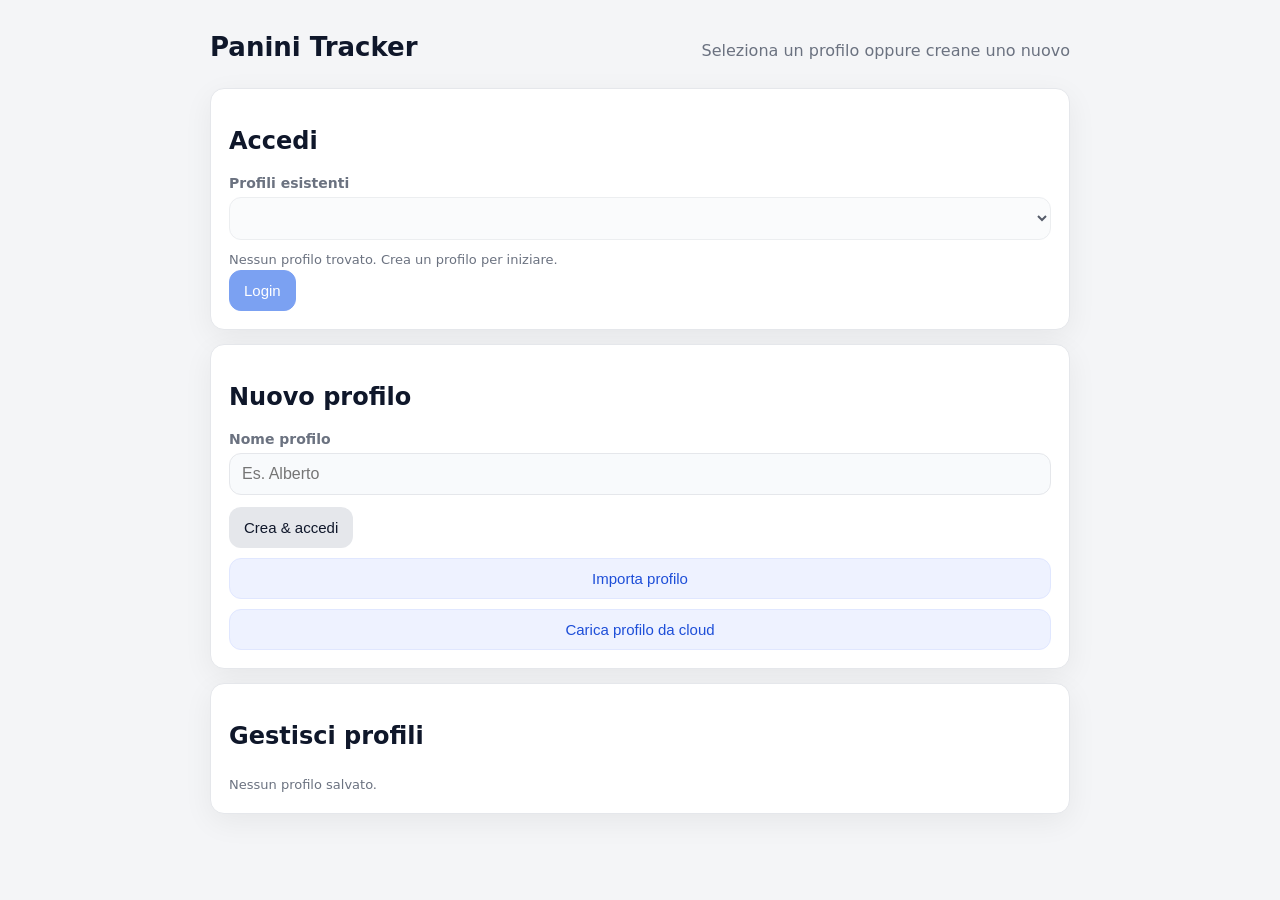
<file: index.html>
<!doctype html>
<html lang="it">
<head>
  <meta charset="UTF-8" />
  <meta name="viewport" content="width=device-width, initial-scale=1" />
  <meta name="theme-color" content="#2f5eea" />
  <title>Panini Tracker · Login</title>
  <link rel="manifest" href="./manifest.webmanifest" />
  <link rel="stylesheet" href="./style.css" />
</head>
<body>
  <main class="wrap">
    <header class="top">
      <h1>Panini Tracker</h1>
      <p class="muted">Seleziona un profilo oppure creane uno nuovo</p>
    </header>

    <section class="card">
      <h2>Accedi</h2>
      <div class="field">
        <label for="profileSelect">Profili esistenti</label>
        <select id="profileSelect"></select>
      </div>
      <div id="noProfilesMsg" class="muted small hidden">Nessun profilo trovato. Crea un profilo per iniziare.</div>
      <button id="btnLogin" class="primary">Login</button>
    </section>

    <section class="card">
      <h2>Nuovo profilo</h2>
      <div class="field">
        <label for="newProfileName">Nome profilo</label>
        <input id="newProfileName" type="text" placeholder="Es. Alberto" />
      </div>
      <button id="btnCreateLogin">Crea &amp; accedi</button>
      <div class="actions single" style="margin-top:10px;">
        <button id="btnImportProfile" class="ghost">Importa profilo</button>
        <input id="profileImportFile" type="file" accept="application/json" class="hidden" />
        <button id="btnCloudImport" class="ghost">Carica profilo da cloud</button>
      </div>
    </section>

    <section class="card">
      <h2>Gestisci profili</h2>
      <div id="profilesList" class="list"></div>
    </section>

    <div id="profileImportModal" class="modal hidden">
      <div class="modal-content">
        <h3>Importa profilo</h3>
        <div class="modal-body">
          <div><strong>Profilo:</strong> <span id="impProfileName"></span></div>
          <div><strong>ID:</strong> <span id="impProfileId"></span></div>
          <div><strong>Album:</strong> <span id="impAlbumCount"></span></div>
          <div><strong>Totale figurine possedute:</strong> <span id="impOwned"></span></div>
        </div>
        <div class="modal-actions">
          <button id="btnCancelProfileImport" class="ghost small-btn">Annulla</button>
          <button id="btnConfirmProfileImport" class="primary small-btn">Importa</button>
        </div>
      </div>
    </div>

    <div id="cloudImportModal" class="modal hidden">
      <div class="modal-content">
        <h3>Importa da cloud</h3>
        <div class="modal-body">
          <div class="field">
            <label for="cloudTokenInput">Token o link</label>
            <input id="cloudTokenInput" type="text" placeholder="Incolla il link o il token" />
          </div>
          <div id="cloudStatus" class="muted small"></div>
        </div>
        <div class="modal-actions">
          <button id="btnCancelCloudImport" class="ghost small-btn">Annulla</button>
          <button id="btnFetchCloud" class="primary small-btn">Carica</button>
        </div>
      </div>
    </div>

    <div id="cloudPreviewModal" class="modal hidden">
      <div class="modal-content">
        <h3>Anteprima profilo</h3>
        <div id="cloudPreviewBody" class="modal-body"></div>
        <div class="modal-actions">
          <button id="btnCancelCloudPreview" class="ghost small-btn">Annulla</button>
          <button id="btnConfirmCloudImport" class="primary small-btn">Importa</button>
        </div>
      </div>
    </div>

    <div id="toast" class="toast hidden"></div>
  </main>

  <script src="./storage.js"></script>
  <script src="./cloud.js"></script>
  <script src="./pwa.js"></script>
  <script src="./login.js"></script>
</body>
</html>
</file>
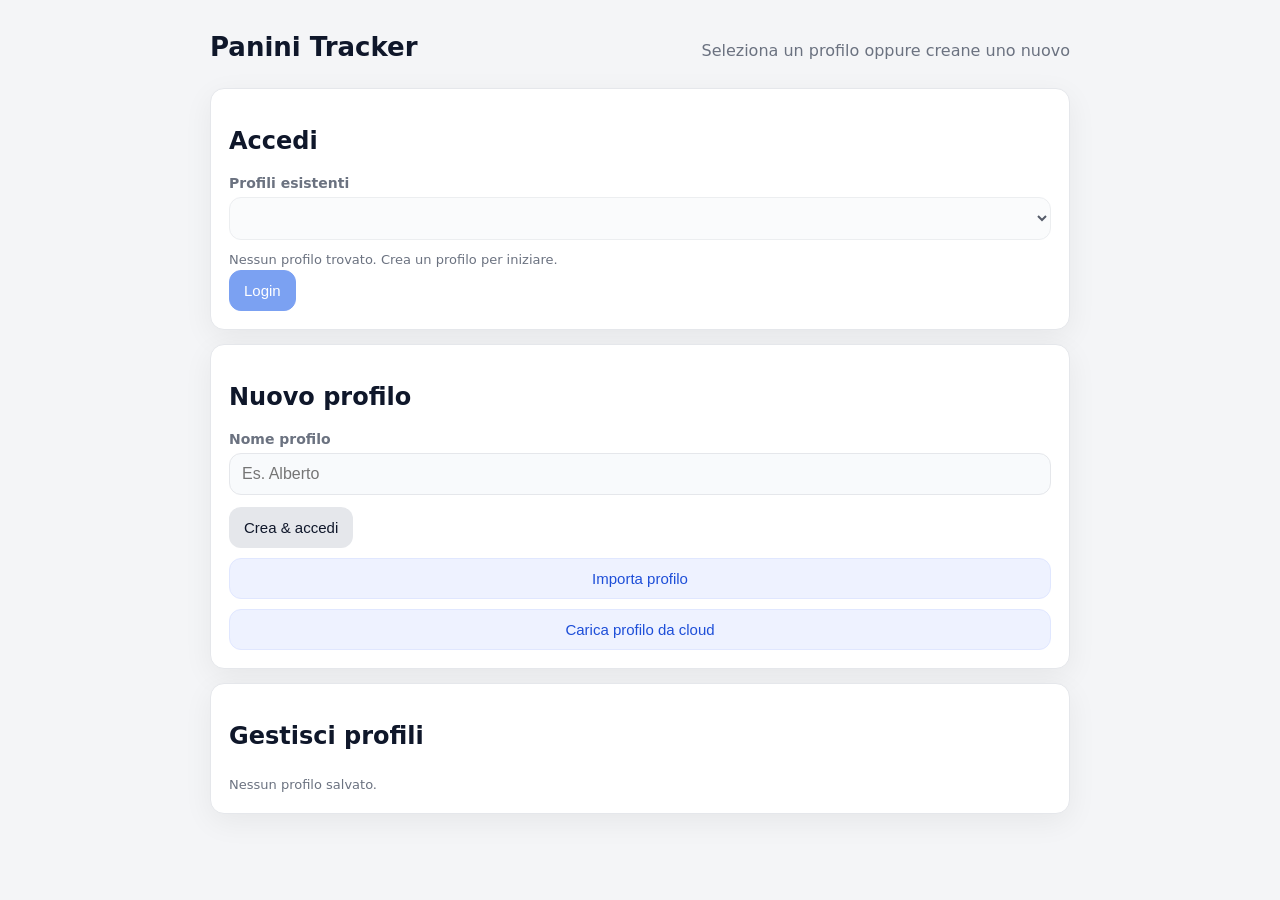
<file: album.html>
<!doctype html>
<html lang="it">
<head>
  <meta charset="UTF-8" />
  <meta name="viewport" content="width=device-width, initial-scale=1" />
  <meta name="theme-color" content="#2f5eea" />
  <title>Panini Tracker · Album</title>
  <link rel="manifest" href="./manifest.webmanifest" />
  <link rel="stylesheet" href="./style.css" />
</head>
<body>
  <main class="wrap">
    <header class="top">
      <div>
        <h1 id="albumName"></h1>
        <p class="muted" id="profileName"></p>
        <p class="muted small hidden" id="friendBanner"></p>
      </div>
      <div class="top-actions">
        <button id="btnExport" class="ghost small-btn">⬇️ Esporta</button>
        <button id="btnBack" class="ghost small-btn">← Dashboard</button>
        <button id="btnLogout" class="ghost small-btn">Logout</button>
      </div>
    </header>

    <section class="card" id="viewerSection">
      <div class="mode-switch">
        <button id="btnModeViewer" class="primary small-btn">Visualizza album</button>
        <button id="btnModePopulate" class="ghost small-btn">Modalità inserimento</button>
      </div>
      <div class="progress-shell">
        <div class="progress-label">
          <span>Completamento</span>
          <span id="progressText" class="muted small"></span>
        </div>
        <div class="progress-track">
          <div id="progressFill"></div>
        </div>
      </div>
      <div class="stats">
        <div><strong id="statRated"></strong><span class="muted small">Completato</span></div>
        <div><strong id="statMissing"></strong><span class="muted small">Mancanti</span></div>
        <div><strong id="statOwned"></strong><span class="muted small">Ce l’ho</span></div>
        <div><strong id="statDup"></strong><span class="muted small">Doppie</span></div>
      </div>

      <div class="controls viewer-controls">
        <input id="searchInput" type="text" placeholder="Cerca per numero o titolo" />
        <select id="statusFilter" aria-label="Stato">
          <option value="ALL">Tutti gli stati</option>
          <option value="MISSING">Mancanti</option>
          <option value="OWNED">Ce l’ho</option>
          <option value="DUPLICATES">Doppie</option>
        </select>
        <select id="sectionSelect">
          <option value="ALL">Tutte le sezioni</option>
        </select>
        <button id="btnCopyMissing" class="ghost small-btn">Copia mancanti</button>
      </div>

      <div id="stickerList" class="list stickers"></div>
    </section>

    <section class="card hidden" id="populateSection">
      <div class="bar">
        <label>
          Filtro:
          <select id="filterSelect">
            <option value="ALL">Tutte</option>
            <option value="MISSING">Mancanti</option>
            <option value="OWNED">Ce l’ho</option>
            <option value="DUPLICATES">Doppie</option>
          </select>
        </label>
        <button id="btnExitPopulate" class="ghost small-btn">Torna a lista</button>
      </div>

      <section class="card inner" id="card">
        <div class="num" id="number">#1</div>
        <div class="title" id="title"></div>
        <div class="meta muted" id="meta"></div>
        <div class="state" id="state">Non valutata</div>
        <div class="hint">Swipe ← manca · Swipe → ce l’ho · Tap + doppia</div>
      </section>

      <section class="actions">
        <button id="btnMissing">❌ Manca</button>
        <button id="btnOwned">✅ Ce l’ho</button>
        <button id="btnDup">➕ Doppia</button>
        <button id="btnUndo">↩️ Undo</button>
      </section>

      <section class="quick">
        <h3>Quick-add</h3>
        <textarea id="quickInput" rows="3" placeholder="Esempio: 12 18 44-51 103"></textarea>
        <div class="quickActions">
          <button id="qaAddOne">+1 copia</button>
          <button id="qaSetMissing">Imposta mancanti</button>
        </div>
        <div class="small" id="quickMsg"></div>
      </section>
    </section>
  </main>

  <script src="./storage.js"></script>
  <script src="./cloud.js"></script>
  <script src="./catalog.js"></script>
  <script src="./pwa.js"></script>
  <script src="./album.js"></script>
</body>
</html>
</file>
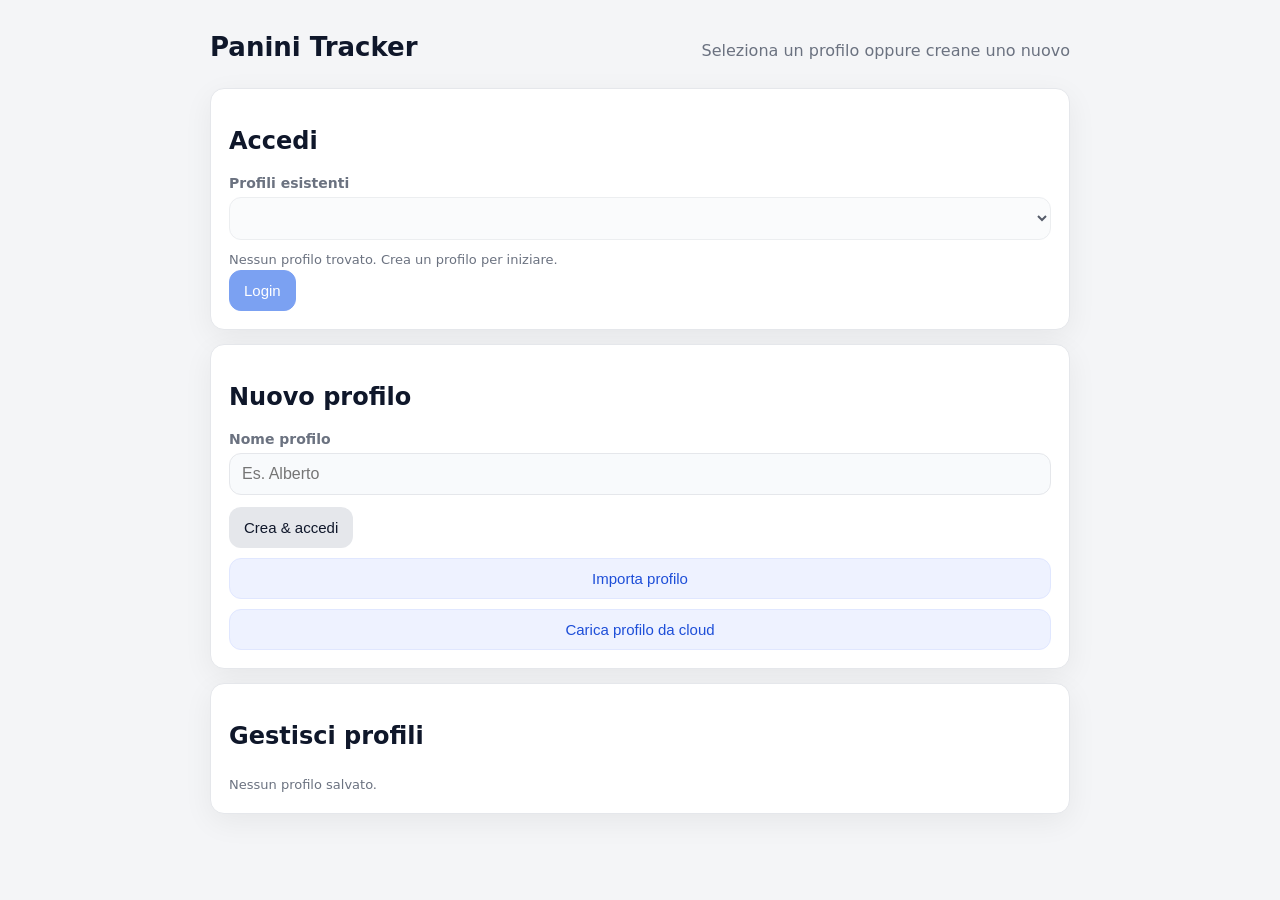
<file: compare.html>
<!doctype html>
<html lang="it">
<head>
  <meta charset="UTF-8" />
  <meta name="viewport" content="width=device-width, initial-scale=1" />
  <meta name="theme-color" content="#2f5eea" />
  <title>Confronta album</title>
  <link rel="manifest" href="./manifest.webmanifest" />
  <link rel="stylesheet" href="./style.css" />
</head>
<body>
  <div class="compare-shell">
    <div class="container container-narrow">
      <header class="top">
        <h1>Confronta album</h1>
        <div class="top-actions">
          <button id="btnBackDash" class="ghost small-btn">← Dashboard</button>
        </div>
      </header>

      <div class="compare-top card">
        <div class="compare-selects">
          <div class="field">
            <label for="myAlbumSelect">Mio album</label>
            <select id="myAlbumSelect"></select>
          </div>
          <div class="field">
            <label for="friendAlbumSelect">Album amico</label>
            <select id="friendAlbumSelect"></select>
            <div class="muted small" id="friendOwner"></div>
          </div>
          <div class="field">
            <label class="checkbox-line"><input type="checkbox" id="toggleUseful" checked /> Mostra solo scambi utili</label>
          </div>
          <div class="field">
            <label for="searchFilter">Filtro</label>
            <input id="searchFilter" type="text" placeholder="Cerca numero o titolo" />
          </div>
        </div>
        <div id="warningBanner" class="banner hidden">Attenzione: album con totali diversi. Confronto parziale.</div>
      </div>

      <section class="card tradables-card">
        <div id="tradablesScroll" class="tradables-scroll compare-grid compare-lists">
          <div>
            <div class="compare-header">
              <div>
                <h3>Le mie doppie (posso dare)</h3>
                <div id="offerCounter" class="muted small"></div>
              </div>
            </div>
            <div id="listOffer" class="list compare-list"></div>
          </div>
          <div>
            <div class="compare-header">
              <div>
                <h3>Le doppie dell'amico (può dare)</h3>
                <div id="askCounter" class="muted small"></div>
              </div>
            </div>
            <div id="listAsk" class="list compare-list"></div>
          </div>
        </div>
      </section>

      <section class="card proposal-sheet collapsed" id="proposalSheet">
        <div id="proposalHeader" class="proposal-sheet-header" role="button" tabindex="0" aria-expanded="false">
          <div class="proposal-sheet-title">
            <h3>Proposta di scambio</h3>
            <div class="proposal-sheet-meta">Io do: <span id="giveCount">0</span> · Lui dà: <span id="recvCount">0</span></div>
          </div>
          <div class="proposal-sheet-actions">
            <button id="btnCopyProposal" class="ghost small-btn">Copia</button>
            <button id="btnExportProposal" class="ghost small-btn">Esporta</button>
            <button id="btnResetProposal" class="btn-danger small-btn outline">Reset</button>
            <button id="toggleProposal" type="button" class="ghost small-btn" aria-label="Espandi/Riduci proposta"></button>
          </div>
        </div>
        <div id="proposalBody" class="proposal-sheet-body">
          <div class="proposal-grid">
            <div>
              <h4>Io do</h4>
              <div id="proposalGiveList" class="list compare-list"></div>
            </div>
            <div>
              <h4>Lui dà</h4>
              <div id="proposalRecvList" class="list compare-list"></div>
            </div>
          </div>
        </div>
      </section>
    </div>
  </div>

  <div id="toast" class="toast hidden"></div>

  <script src="./storage.js"></script>
  <script src="./catalog.js"></script>
  <script src="./pwa.js"></script>
  <script src="./compare.js"></script>
</body>
</html>
</file>
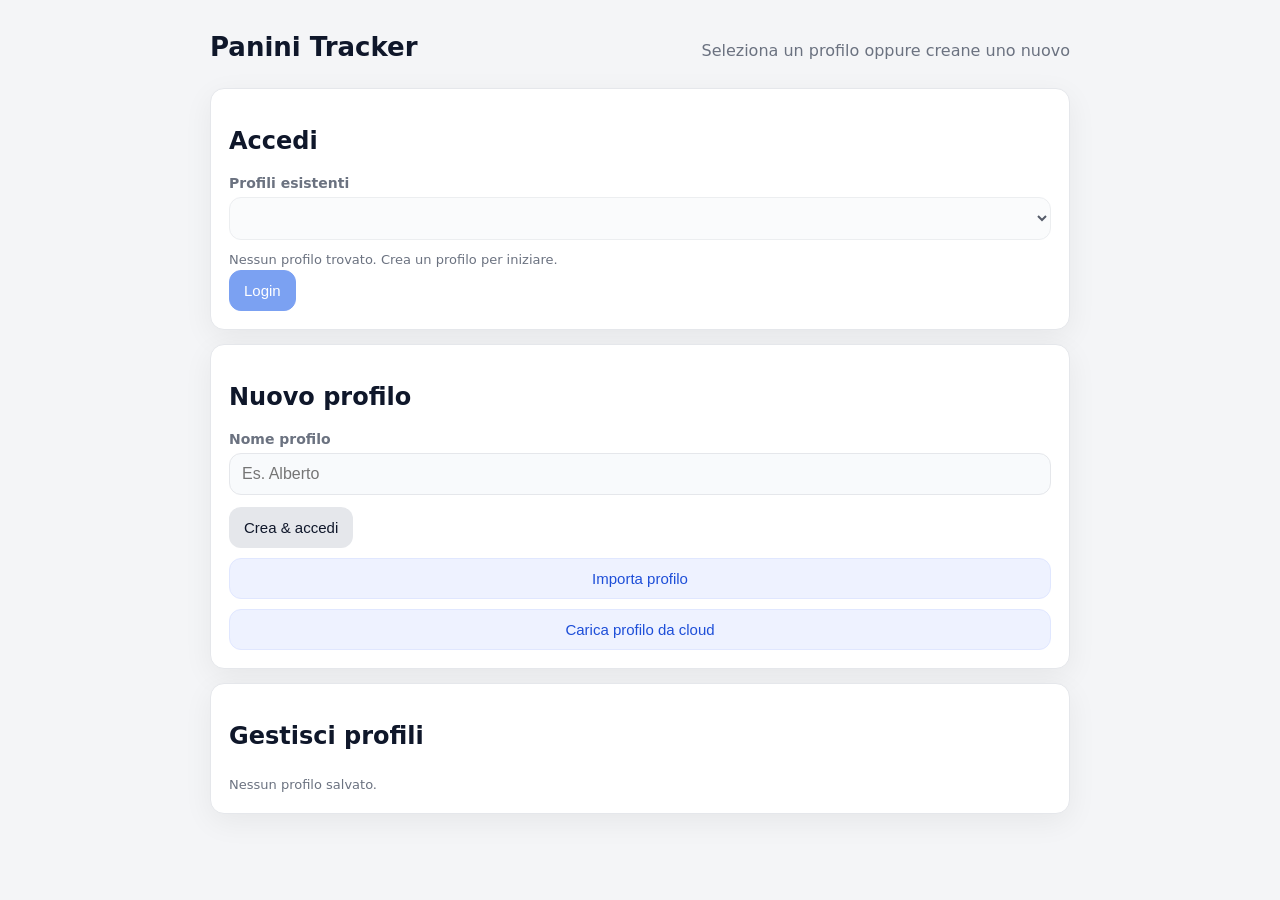
<file: dashboard.html>
<!doctype html>
<html lang="it">
<head>
  <meta charset="UTF-8" />
  <meta name="viewport" content="width=device-width, initial-scale=1" />
  <meta name="theme-color" content="#2f5eea" />
  <title>Panini Tracker · Dashboard</title>
  <link rel="manifest" href="./manifest.webmanifest" />
  <link rel="stylesheet" href="./style.css" />
</head>
<body>
  <main class="wrap">
    <header class="top">
      <h1 id="welcome"></h1>
      <div class="top-actions">
        <button id="btnCloudProfile" class="ghost small-btn">Esporta profilo su cloud</button>
        <button id="btnExportProfile" class="ghost small-btn">Esporta profilo su file</button>
        <button id="btnCloudSettings" class="ghost small-btn">Impostazioni cloud</button>
        <button id="btnCompare" class="ghost small-btn">Confronta album</button>
        <button id="btnLogout" class="ghost small-btn">Logout</button>
      </div>
    </header>

    <section class="card">
      <div class="card-header">
        <h2>I tuoi album</h2>
        <div class="action-buttons">
          <button id="btnNewAlbum" class="primary new-album-btn">+ Nuovo album</button>
          <button id="btnImportAlbumTop" class="ghost small-btn">Importa album da file</button>
          <button id="btnImportAlbumCloud" class="ghost small-btn">Importa album da cloud</button>
          <input id="importFile" type="file" accept="application/json" class="hidden" />
        </div>
      </div>
      <div id="albumsList" class="list"></div>
    </section>

    <section class="card">
      <div class="card-header">
        <h2>Album di amici</h2>
        <div class="action-buttons">
          <button id="btnImportAlbum" class="ghost small-btn">Importa album da file</button>
          <button id="btnImportAlbumCloudSecondary" class="ghost small-btn">Importa album da cloud</button>
        </div>
      </div>
      <div id="friendAlbumsList" class="list"></div>
    </section>
  </main>

  <div id="toast" class="toast hidden"></div>

  <div id="cloudModal" class="modal hidden">
    <div class="modal-content">
      <h3>Token generato</h3>
      <div class="modal-body">
        <div class="field">
          <label>Token</label>
          <input id="cloudLink" type="text" readonly />
        </div>
        <div class="muted small">Copia il token e incollalo in “Importa da cloud”.</div>
      </div>
      <div class="modal-actions">
        <button id="btnCloseCloud" class="ghost small-btn">Chiudi</button>
        <button id="btnCopyCloud" class="primary small-btn">Copia token</button>
      </div>
    </div>
  </div>

  <div id="cloudSettingsModal" class="modal hidden">
    <div class="modal-content">
      <h3>Impostazioni cloud</h3>
      <div class="modal-body">
        <div class="field">
          <label for="cloudAccessInput">Codice cloud</label>
          <input id="cloudAccessInput" type="password" placeholder="Inserisci il codice fornito" />
        </div>
        <p class="muted small">Il codice è richiesto per creare link cloud. Viene salvato solo sul dispositivo.</p>
      </div>
      <div class="modal-actions">
        <button id="btnCancelCloudSettings" class="ghost small-btn">Annulla</button>
        <button id="btnSaveCloudSettings" class="primary small-btn">Salva</button>
      </div>
    </div>
  </div>

  <div id="importModal" class="modal hidden">
    <div class="modal-content">
      <h3>Importa album</h3>
      <div class="modal-body">
        <div><strong>Album:</strong> <span id="modalAlbumName"></span></div>
        <div><strong>Proprietario:</strong> <span id="modalOwner"></span></div>
        <div><strong>Figurine totali:</strong> <span id="modalTotal"></span></div>
        <div><strong>Ce l’ho:</strong> <span id="modalOwned"></span></div>
        <div><strong>Mancanti:</strong> <span id="modalMissing"></span></div>
        <div><strong>Doppie:</strong> <span id="modalDup"></span></div>
        <p class="muted small" style="margin-top:8px;">L'album verrà aggiunto come “Album di un amico” e non modificherà i tuoi album.</p>
      </div>
      <div class="modal-actions">
        <button id="btnCancelImport" class="ghost small-btn">Annulla</button>
        <button id="btnConfirmImport" class="primary small-btn">Importa</button>
      </div>
    </div>
  </div>

  <div id="createModal" class="modal hidden">
    <div class="modal-content">
      <h3>Nuovo album</h3>
      <div class="modal-body">
        <div class="field">
          <label for="modalCreateName">Nome</label>
          <input id="modalCreateName" type="text" placeholder="Es. Calciatori 2025/26" />
        </div>
      </div>
      <div class="modal-actions">
        <button id="btnCancelCreate" class="ghost small-btn">Annulla</button>
        <button id="btnConfirmCreate" class="primary small-btn">Crea</button>
      </div>
    </div>
  </div>

  <div id="linkModal" class="modal hidden">
    <div class="modal-content">
      <h3>Importa da link</h3>
      <div class="modal-body">
        <div class="field">
          <label for="linkInput">Token o URL</label>
          <input id="linkInput" type="text" placeholder="Incolla il link ricevuto" />
        </div>
        <div id="linkStatus" class="muted small"></div>
      </div>
      <div class="modal-actions">
        <button id="btnCancelLink" class="ghost small-btn">Annulla</button>
        <button id="btnFetchLink" class="primary small-btn">Carica</button>
      </div>
    </div>
  </div>

  <div id="sharePreviewModal" class="modal hidden">
    <div class="modal-content">
      <h3>Anteprima import</h3>
      <div id="sharePreviewBody" class="modal-body"></div>
      <div class="modal-actions">
        <button id="btnCancelShare" class="ghost small-btn">Annulla</button>
        <button id="btnConfirmShare" class="primary small-btn">Importa</button>
      </div>
    </div>
  </div>

  <script src="./storage.js"></script>
  <script src="./cloud.js"></script>
  <script src="./pwa.js"></script>
  <script src="./dashboard.js"></script>
</body>
</html>
</file>
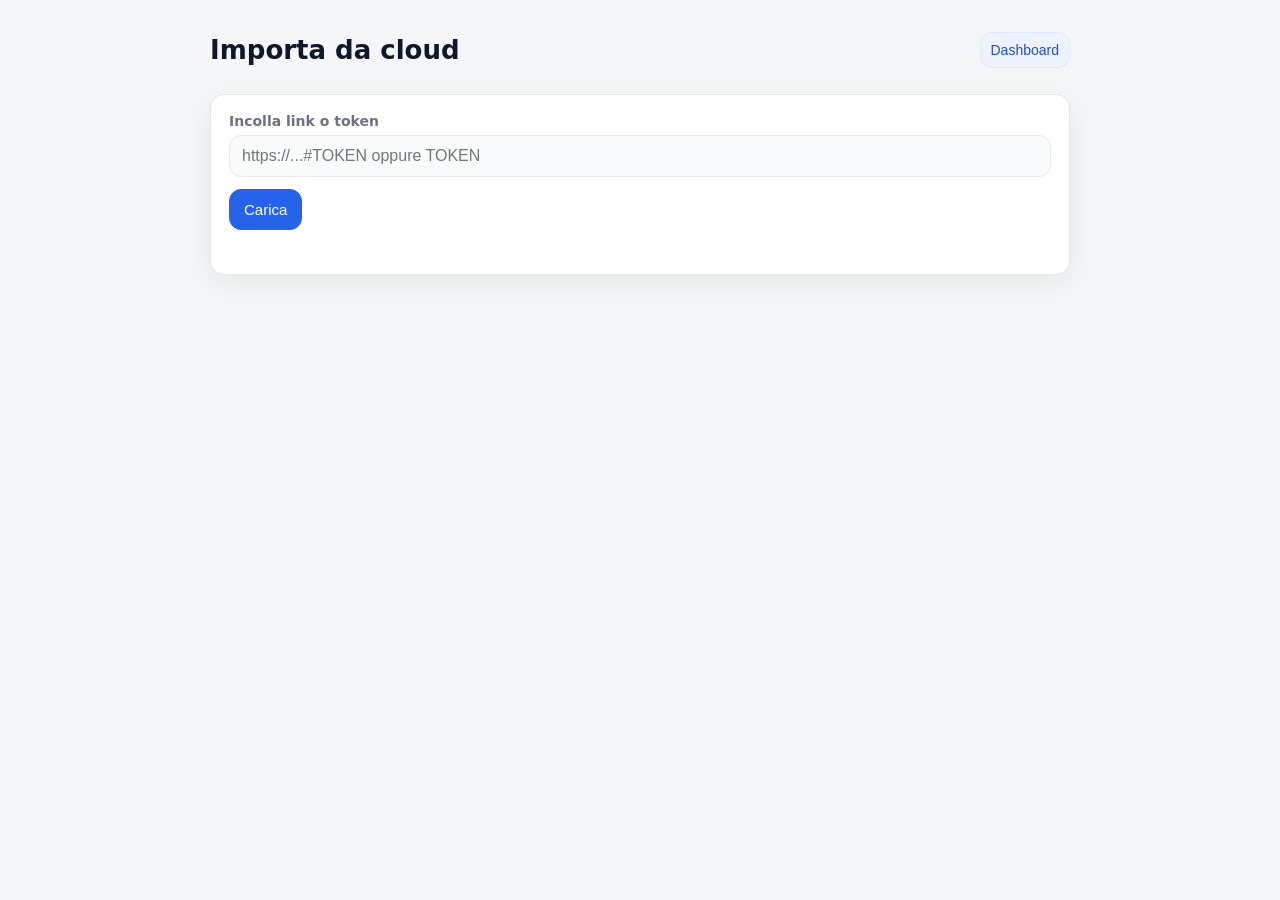
<file: import.html>
<!doctype html>
<html lang="it">
<head>
  <meta charset="UTF-8" />
  <meta name="viewport" content="width=device-width, initial-scale=1" />
  <meta name="theme-color" content="#2f5eea" />
  <title>Panini Tracker · Import</title>
  <link rel="manifest" href="./manifest.webmanifest" />
  <link rel="stylesheet" href="./style.css" />
</head>
<body>
  <main class="wrap">
    <header class="top">
      <h1>Importa da cloud</h1>
      <button id="btnBack" class="ghost small-btn">Dashboard</button>
    </header>

    <section class="card">
      <div class="field">
        <label for="tokenInput">Incolla link o token</label>
        <input id="tokenInput" type="text" placeholder="https://...#TOKEN oppure TOKEN" />
      </div>
      <button id="btnFetch" class="primary">Carica</button>
      <div id="status" class="muted small"></div>
    </section>

    <section id="previewCard" class="card hidden">
      <h3>Anteprima</h3>
      <div id="previewContent"></div>
      <div class="modal-actions" style="margin-top:12px;">
        <button id="btnCancel" class="ghost small-btn">Annulla</button>
        <button id="btnImport" class="primary small-btn">Importa</button>
      </div>
    </section>

    <div id="toast" class="toast hidden"></div>
  </main>

  <script src="./storage.js"></script>
  <script src="./cloud.js"></script>
  <script src="./pwa.js"></script>
  <script src="./import.js"></script>
</body>
</html>
</file>
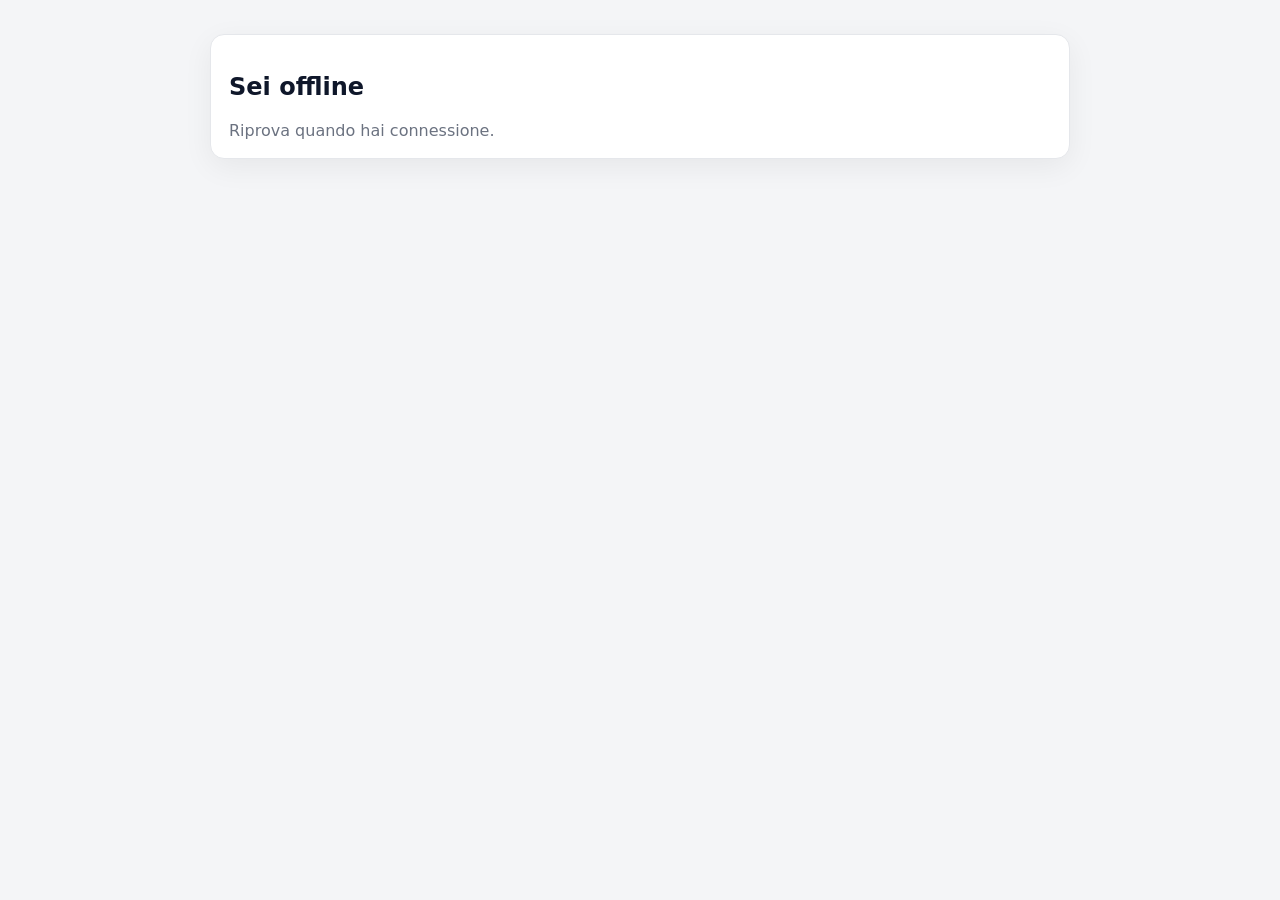
<file: offline.html>
<!doctype html>
<html lang="it">
<head>
  <meta charset="UTF-8" />
  <meta name="viewport" content="width=device-width, initial-scale=1" />
  <title>Offline</title>
  <link rel="stylesheet" href="./style.css" />
</head>
<body>
  <main class="wrap">
    <section class="card">
      <h1>Sei offline</h1>
      <p class="muted">Riprova quando hai connessione.</p>
    </section>
  </main>
</body>
</html>
</file>
<file: style.css>
:root {
  --bg: #f4f5f7;
  --surface: #ffffff;
  --text: #0f172a;
  --muted: #6b7280;
  --border: #e5e7eb;
  --primary: #2563eb;
  --success: #16a34a;
  --danger: #ef4444;
  --primaryText: #ffffff;
  --dangerText: #ffffff;
  --badgeMissing: #fee2e2;
  --badgeOwned: #dcfce7;
  --badgeDup: #e0e7ff;
  --badgeUnrated: #e5e7eb;
}

* { box-sizing: border-box; }
body { font-family: system-ui, -apple-system, "Segoe UI", sans-serif; margin: 0; background: var(--bg); color: var(--text); }
.wrap { max-width: 900px; margin: 0 auto; padding: 20px; }
.top { display: flex; align-items: center; justify-content: space-between; gap: 12px; position: sticky; top: 0; background: var(--bg); z-index: 5; padding: 12px 0; }
.top h1 { margin: 0; font-size: 26px; }
.top-actions { display: flex; gap: 8px; }
.muted { color: var(--muted); margin: 6px 0 0; }
.small { font-size: 13px; }
.card { background: var(--surface); border-radius: 14px; padding: 18px; margin: 14px 0; box-shadow: 0 8px 30px rgba(0,0,0,.06); border: 1px solid var(--border); }
.card.inner { margin: 12px 0 0; box-shadow: none; border: 1px solid var(--border); }
.meta { display: flex; justify-content: space-between; opacity: .9; font-size: 14px; gap: 6px; flex-wrap: wrap; }
.field { display: flex; flex-direction: column; gap: 6px; margin-bottom: 12px; }
label { font-weight: 600; font-size: 14px; color: var(--muted); }
input, select, textarea { font-size: 16px; padding: 11px 12px; border-radius: 12px; border: 1px solid var(--border); background: #f8fafc; color: var(--text); transition: border 0.2s ease, box-shadow 0.2s ease; }
input:focus, select:focus, textarea:focus { outline: none; border-color: var(--primary); box-shadow: 0 0 0 3px rgba(37,99,235,0.15); }
textarea { resize: vertical; min-height: 90px; }
button { cursor: pointer; font-size: 15px; padding: 11px 14px; border-radius: 12px; border: 1px solid transparent; background: #e5e7eb; color: var(--text); transition: transform 0.1s ease, box-shadow 0.2s ease, border 0.2s ease; }
button:disabled { opacity: .6; cursor: not-allowed; }
button:hover:not(:disabled) { transform: translateY(-1px); box-shadow: 0 6px 18px rgba(0,0,0,0.08); }
.primary { background: var(--primary); color: var(--primaryText); border-color: var(--primary); }
.ghost { background: #eef2ff; color: #1d4ed8; border-color: #e0e7ff; }
.btn-danger { background: var(--danger); color: var(--dangerText); border-color: var(--danger); }
.btn-secondary { background: #eef2ff; color: #312e81; border-color: #e0e7ff; }
.small-btn { padding: 9px 10px; font-size: 14px; }
.actions { display: grid; grid-template-columns: repeat(auto-fit, minmax(140px, 1fr)); gap: 10px; }
.actions.single { grid-template-columns: 1fr; }
.quick { margin-top: 18px; background: #f8fafc; padding: 14px; border-radius: 12px; border: 1px solid var(--border); }
.quick textarea { width: 100%; }
.quickActions { display: grid; grid-template-columns: repeat(auto-fit, minmax(140px, 1fr)); gap: 10px; margin-top: 10px; }
.small { margin-top: 8px; min-height: 18px; }
.foot { margin-top: 16px; opacity: .8; }
.bar { display: grid; grid-template-columns: repeat(auto-fit, minmax(200px, 1fr)); gap: 10px; align-items: center; background: #f8fafc; padding: 12px; border-radius: 12px; border: 1px solid var(--border); }
.bar select { padding: 10px; }
.card #card { border: none; box-shadow: none; padding: 0; }
#card { background: var(--surface); border-radius: 16px; padding: 22px; margin: 14px 0; box-shadow: 0 8px 30px rgba(0,0,0,.08); user-select: none; touch-action: pan-y; border: 1px solid var(--border); }
.num { font-size: 56px; font-weight: 800; }
.title { margin-top: 6px; font-size: 18px; font-weight: 600; }
.state { margin-top: 6px; font-size: 16px; opacity: .85; }
.hint { margin-top: 12px; font-size: 13px; color: var(--muted); }
.list { display: flex; flex-direction: column; gap: 8px; }
.list-row { display: flex; align-items: center; justify-content: space-between; gap: 10px; padding: 10px 12px; border: 1px solid var(--border); border-radius: 12px; background: #fdfefe; box-shadow: 0 4px 14px rgba(0,0,0,0.04); }
.list-row:nth-child(2n) { background: #fafbff; }
.hidden { display: none; }
.section-header { margin: 14px 0 6px; font-size: 15px; font-weight: 800; color: var(--text); }
.sectionGroup { border: 1px solid var(--border); border-radius: 12px; margin-bottom: 10px; background: var(--surface); box-shadow: 0 6px 18px rgba(0,0,0,0.05); }
.sectionHeader { width: 100%; text-align: left; padding: 12px 14px; border: 0; background: #eef2ff; border-radius: 12px 12px 0 0; display: flex; justify-content: space-between; align-items: center; cursor: pointer; color: var(--text); }
.sectionHeader:hover { background: #e0e7ff; }
.sectionHeader .left { display: flex; gap: 8px; align-items: center; }
.sectionHeader .caret { font-size: 14px; transition: transform 0.2s ease; }
.sectionHeader .sectionName { font-weight: 700; }
.sectionHeader .sectionStats { font-size: 12px; color: var(--muted); }
.sectionBody { padding: 8px 10px; }
.collapsed .sectionBody { display: none; }
.collapsed .sectionHeader .caret { transform: rotate(-90deg); }
.badge { padding: 4px 9px; border-radius: 999px; font-size: 12px; font-weight: 700; border: 1px solid transparent; }
.badge.missing { background: var(--badgeMissing); color: #991b1b; border-color: #fecaca; }
.badge.owned { background: var(--badgeOwned); color: #166534; border-color: #bbf7d0; }
.badge.dup { background: var(--badgeDup); color: #4338ca; border-color: #c7d2fe; }
.badge.unrated { background: var(--badgeUnrated); color: #374151; border-color: #d1d5db; }
.sticker-detail { padding: 10px 12px; border: 1px solid var(--border); border-top: 0; border-radius: 0 0 12px 12px; background: #f9fafb; }
.detail-actions { display: flex; flex-wrap: wrap; gap: 8px; margin-top: 8px; }
.detail-actions button { flex: 1; min-width: 120px; }
.detail-line { font-size: 14px; margin: 4px 0; color: var(--text); }
.toast { position: fixed; left: 50%; bottom: 24px; transform: translateX(-50%); background: rgba(15,23,42,0.95); color: #fff; padding: 12px 16px; border-radius: 14px; box-shadow: 0 8px 30px rgba(0,0,0,0.25); z-index: 1000; transition: opacity 0.2s ease, transform 0.2s ease; }
.toast.hidden { opacity: 0; pointer-events: none; transform: translateX(-50%) translateY(10px); }
.action-buttons { display: flex; gap: 8px; align-items: center; }
.album-card { align-items: flex-start; }
.album-info { flex: 1; display: flex; flex-direction: column; gap: 6px; }
.album-name { font-size: 17px; font-weight: 800; color: var(--text); }
.album-stats { line-height: 1.4; }
.progress-track.small-track { height: 8px; background: #e5e7eb; border-radius: 999px; overflow: hidden; border: 1px solid #e5e7eb; }
.progress-track.small-track .progress-fill { height: 100%; background: linear-gradient(90deg, var(--primary), #60a5fa); border-radius: 999px; transition: width 0.3s ease; }
.btn-danger.outline { background: #fff1f2; color: var(--danger); border-color: #fecdd3; }
.card-header { display: flex; justify-content: space-between; align-items: center; gap: 10px; }
.new-album-btn { padding: 12px 16px; font-weight: 700; box-shadow: 0 8px 20px rgba(37,99,235,0.25); }
.modal { position: fixed; inset: 0; background: rgba(15,23,42,0.45); display: flex; align-items: center; justify-content: center; z-index: 2000; }
.modal.hidden { display: none; }
.modal-content { background: var(--surface); border-radius: 14px; padding: 18px; width: min(420px, 90vw); box-shadow: 0 20px 60px rgba(0,0,0,0.25); border: 1px solid var(--border); }
.modal-body { margin: 10px 0 14px; display: grid; gap: 6px; }
.modal-actions { display: flex; justify-content: flex-end; gap: 8px; }
.compare-selects { display: grid; grid-template-columns: repeat(auto-fit, minmax(220px, 1fr)); gap: 12px; }
.compare-grid { display: grid; grid-template-columns: repeat(auto-fit, minmax(280px, 1fr)); gap: 14px; }
.compare-header { display: flex; align-items: center; justify-content: space-between; gap: 8px; margin-bottom: 10px; }
.compare-list .compare-row { align-items: center; }
.checkbox-line { display: inline-flex; align-items: center; gap: 6px; font-weight: 600; color: var(--text); }
.compare-shell { min-height: 100vh; display: flex; flex-direction: column; gap: 12px; }
.compare-top { flex: 0 0 auto; min-height: 0; }
.compare-top * { min-height: 0; }
.tradables-card { padding: 12px; border-radius: 16px; background: var(--surface); border: 1px solid var(--border); box-shadow: 0 6px 18px rgba(0,0,0,0.05); }
.tradables-scroll { max-height: 55vh; overflow: auto; }
@media (max-width: 768px) {
  .tradables-scroll { max-height: 45vh; }
}
.banner { padding: 10px; border-radius: 10px; background: #fff7ed; color: #9a3412; border: 1px solid #fed7aa; }
.proposal-grid { display: grid; grid-template-columns: repeat(auto-fit, minmax(240px, 1fr)); gap: 10px; }
.proposal-sheet { border: 1px solid var(--border); border-radius: 16px; background: var(--surface); box-shadow: 0 10px 30px rgba(0,0,0,0.08); overflow: hidden; }
.proposal-sheet-header { display: flex; justify-content: space-between; align-items: center; padding: 14px 16px; border-bottom: 1px solid var(--border); cursor: pointer; }
.proposal-sheet-title h3 { margin: 0; }
.proposal-sheet-meta { font-size: 13px; color: var(--muted); margin-top: 4px; }
.proposal-sheet-actions { display: flex; gap: 6px; align-items: center; }
#toggleProposal { transition: transform 0.2s ease; }
#toggleProposal::before { content: "▴"; }
.proposal-sheet.expanded #toggleProposal::before { content: "▾"; }
.proposal-sheet.collapsed #toggleProposal { transform: rotate(0deg); }
.proposal-sheet.expanded #toggleProposal { transform: rotate(180deg); }
.proposal-sheet-body { padding: 12px 16px 16px; max-height: 35vh; overflow: auto; display: block; }
.proposal-sheet.collapsed .proposal-sheet-body { display: none; }

/* Album counters + progress */
.stats { display: grid; grid-template-columns: repeat(auto-fit, minmax(140px, 1fr)); gap: 10px; margin-bottom: 12px; }
.stats div { background: #f8fafc; border: 1px solid var(--border); border-radius: 12px; padding: 10px; box-shadow: inset 0 1px 0 rgba(255,255,255,0.6); }
.stats strong { display: block; font-size: 17px; }
.stats .muted { margin: 4px 0 0; }
.progress-shell { margin-bottom: 12px; }
.progress-label { display: flex; justify-content: space-between; align-items: center; font-weight: 600; color: var(--text); }
.progress-track { width: 100%; height: 10px; background: #e5e7eb; border-radius: 999px; overflow: hidden; margin-top: 6px; }
#progressFill { height: 100%; width: 0; background: linear-gradient(90deg, var(--primary), #60a5fa); border-radius: 999px; transition: width 0.3s ease; }

/* sticker rows */
.controls { display: grid; grid-template-columns: repeat(auto-fit, minmax(160px, 1fr)); gap: 10px; margin-bottom: 16px; }
#sectionSelect { min-width: 180px; }
#stickerList .row { transition: background 0.15s ease, transform 0.1s ease; }
#stickerList .row:hover { background: #f1f5f9; transform: translateY(-1px); }
.sectionBody .sticker-block { margin-bottom: 6px; }
.sectionBody .sticker-block:last-child { margin-bottom: 0; }
.sectionBody .sticker-block:nth-child(2n) .row { background: #f7f8fb; }
.row-actions { display: flex; align-items: center; gap: 8px; }
.row-action { padding: 6px 10px; border-radius: 10px; border: 1px solid var(--border); background: #f8fafc; min-width: 36px; height: 34px; }
.row-action:hover:not(:disabled) { background: #e5edff; border-color: #c7d2fe; }
.row { display: flex; align-items: center; justify-content: space-between; gap: 10px; }
.row-main { display: flex; flex-direction: column; gap: 2px; }
.row-title { font-weight: 700; font-size: 15px; }
.row-meta { font-size: 12px; color: var(--muted); }
.row { border-bottom: 1px solid #f0f2f5; padding-bottom: 6px; }
.row-actions { flex-wrap: wrap; justify-content: flex-end; }
.row-flash { animation: rowFlash 0.25s ease; }
@keyframes rowFlash { from { background: #e0f2fe; } to { background: transparent; } }

.container { width: 100%; margin: 0 auto; padding: 0 16px; }
.container-narrow { max-width: 980px; }
@media (max-width: 768px) {
  .container { padding: 0 12px; }
  .container-narrow { max-width: 640px; }
}

/* mode switch */
.mode-switch { display: flex; gap: 8px; margin-bottom: 10px; }
.mode-switch .primary { box-shadow: 0 6px 14px rgba(37,99,235,0.25); }

/* mobile tweaks */
@media (max-width: 640px) {
  .wrap { padding: 14px; }
  .top { flex-direction: column; align-items: flex-start; position: static; }
  .actions { grid-template-columns: 1fr; }
  .quickActions { grid-template-columns: 1fr; }
  .bar { grid-template-columns: 1fr; }
  .list-row { flex-direction: column; align-items: flex-start; }
  .action-buttons { width: 100%; justify-content: flex-start; }
}
</file>
